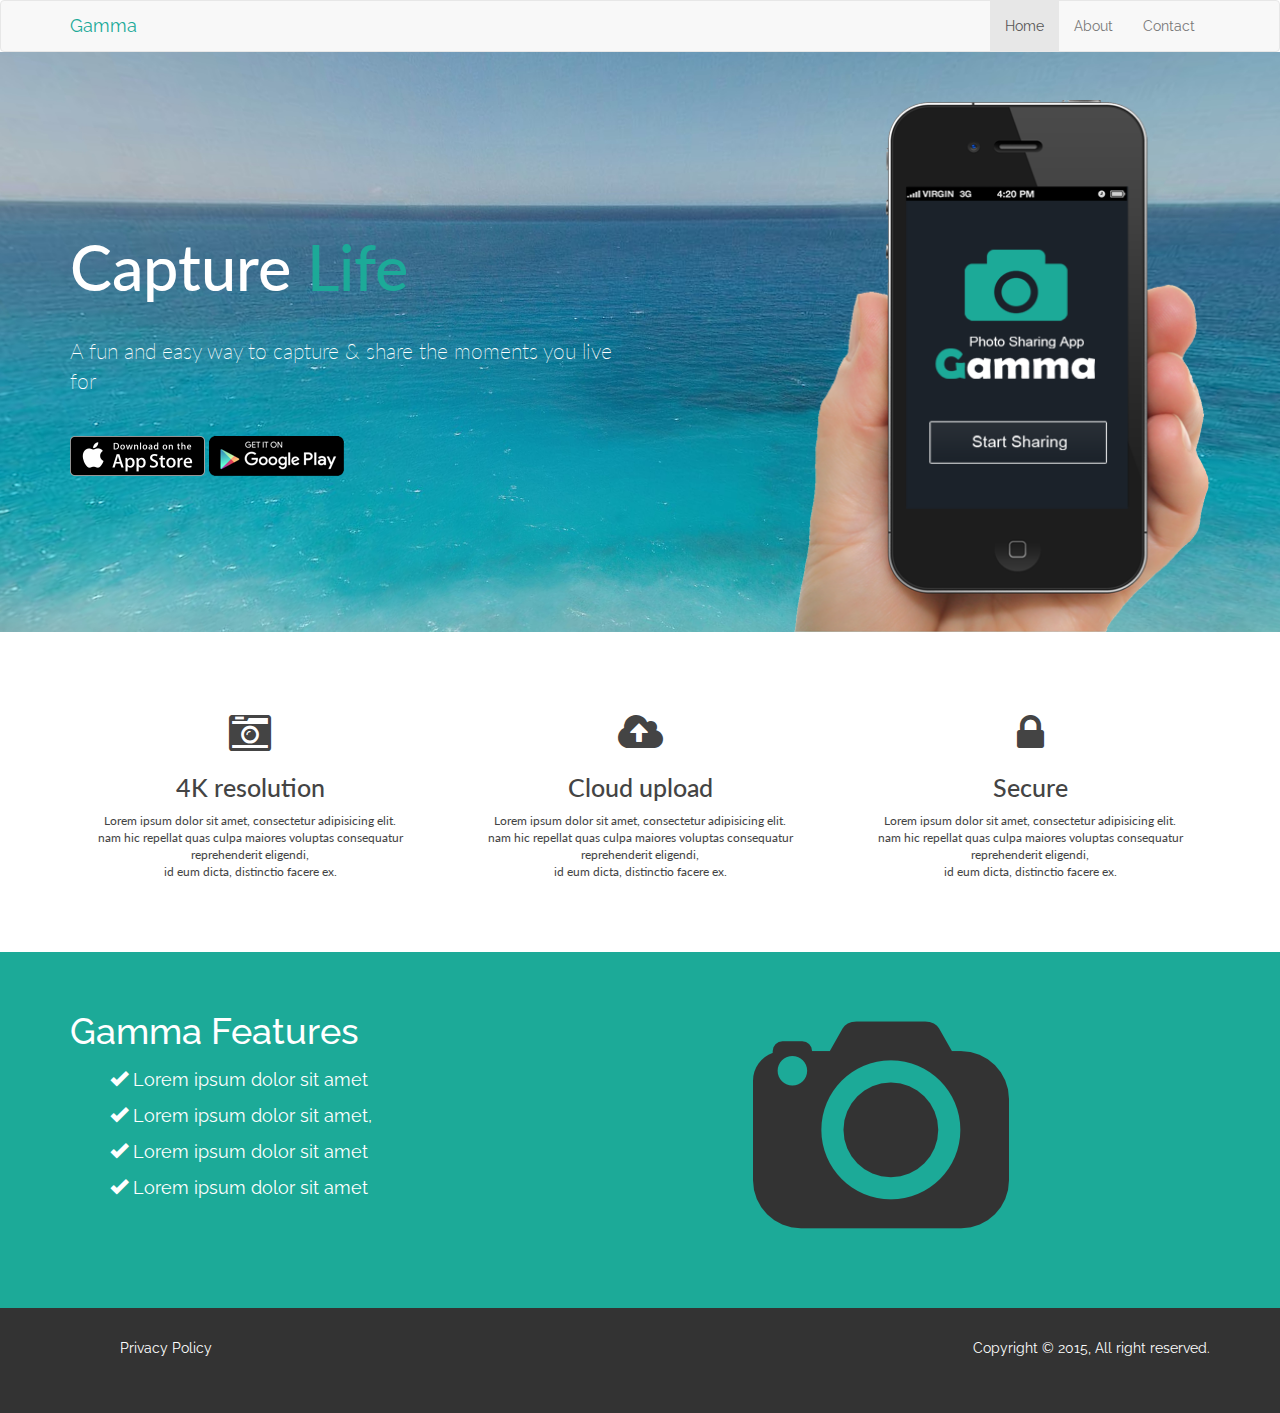
<file: index.html>
<!DOCTYPE html>
<html lang="en">

<head>
	<meta charset="utf-8">
	<meta name="viewport" content="width=device-width, initial-scale=1.0">
	<!---- Bootstrap CSS link ---->
	<link rel="stylesheet" media="screen" href="https://cdnjs.cloudflare.com/ajax/libs/twitter-bootstrap/3.3.5/css/bootstrap.min.css">
	<!---- Cutstom CSS link ---->
	<link rel="stylesheet" href="css/style.css">
	<!---- Font Awsome & Fonts links ---->
	<link href='https://fonts.googleapis.com/css?family=Lato:400,700,300,100' rel='stylesheet' type='text/css'>
	<link href='https://fonts.googleapis.com/css?family=Raleway:400,100,200,300,500' rel='stylesheet' type='text/css'>
	<link rel="stylesheet" href="https://maxcdn.bootstrapcdn.com/font-awesome/4.5.0/css/font-awesome.min.css">

	<title>Gamma Photo App</title>

</head>

<body>

	<nav class="navbar navbar-default">
		<div class="container">
			<div class="navbar-header">
				<button type="button" class="navbar-toggle collapsed" data-toggle="collapse" data-target="#navbar" aria-expanded="false" aria-controls="navbar">
					<span class="sr-only">Toggle navigation</span>
					<span class="icon-bar"></span>
					<span class="icon-bar"></span>
					<span class="icon-bar"></span>
				</button>
				<a class="navbar-brand em-text" style="color: #1caa98;" href="#">Gamma</a>
			</div>
			<div id="navbar" class="collapse navbar-collapse">
				<ul class="nav navbar-nav navbar-right">
					<li class="active"><a href="index.html">Home</a></li>
					<li><a href="about.html">About</a></li>
					<li><a href="contact.html">Contact</a></li>
				</ul>
			</div>
			<!--/.nav-collapse -->
		</div>
	</nav>

	<div class="jumbotron">
		<div class="container">
			<div class="row">
				<div class="col-md-6 app-text">
					<h1>Capture
						<span class="em-text">Life</span>
					</h1>
					<p>A fun and easy way to capture &amp; share the moments you live for</p>
					<a href="https://itunes.apple.com/us/genre/ios/id36?mt=8">
						<img src="images/Apple.png" alt="" class="app-btn">
					</a>
					<a href="https://play.google.com/store/apps?hl=en">
						<img src="images/googel-play-badge.png" alt="" class="app-btn">
					</a>
				</div>
				<div class="col-md-6 text-right hand-pic">
					<img class="showcase-img" src="images/site_phone.png" style="width: 75%; height: 532px;" alt="">
				</div>
			</div>
		</div>
	</div>

	<div id="columns">
		<div class="container all-columns">
			<div class="row">
				<div class="col-md-4 text-center col-text">
					<i class="fa fa-camera-retro fa-3x"></i>
					<h1>4K resolution</h1>
					<p>Lorem ipsum dolor sit amet, consectetur adipisicing elit.
						<br> nam hic repellat quas culpa maiores voluptas consequatur reprehenderit eligendi,
						<br> id eum dicta, distinctio facere ex.</p>
				</div>
				<div class="col-md-4 text-center col-text">
					<i class="fa fa-cloud-upload fa-3x"></i>
					<h1>Cloud upload</h1>
					<p>Lorem ipsum dolor sit amet, consectetur adipisicing elit.
						<br> nam hic repellat quas culpa maiores voluptas consequatur reprehenderit eligendi,
						<br> id eum dicta, distinctio facere ex.</p>
				</div>
				<div class="col-md-4 text-center col-text">
					<i class="fa fa-lock fa-3x"></i>
					<h1>Secure</h1>
					<p>Lorem ipsum dolor sit amet, consectetur adipisicing elit.
						<br> nam hic repellat quas culpa maiores voluptas consequatur reprehenderit eligendi,
						<br> id eum dicta, distinctio facere ex.</p>
				</div>
			</div>
		</div>
	</div>

	<div id="features">
		<div class="container">
			<div class="row">
				<div class="col-md-5">
					<h1>Gamma Features</h1>
					<ul>
						<li><i class="glyphicon glyphicon-ok"></i> Lorem ipsum dolor sit amet</li>
						<li><i class="glyphicon glyphicon-ok"></i> Lorem ipsum dolor sit amet,</li>
						<li><i class="glyphicon glyphicon-ok"></i> Lorem ipsum dolor sit amet</li>
						<li><i class="glyphicon glyphicon-ok"></i> Lorem ipsum dolor sit amet</li>
					</ul>
				</div>

				<div class="col-md-4 col-md-offset-2">
					<img class="big-logo" src="images/logo.png" alt="logo">
				</div>
			</div>
		</div>
	</div>

	<footer>
		<div class="container">
			<div class="row">
				<div class="col-md-6">
					<ul>
						<li><a href="#">Privacy Policy</a></li>
					</ul>
				</div>
				<div class="col-md-6">
					<p>Copyright &copy; 2015, All right reserved.</p>
				</div>
			</div>
		</div>
	</footer>

	<script src="https://cdnjs.cloudflare.com/ajax/libs/jquery/1.11.3/jquery.min.js"></script>
	<script src="https://cdnjs.cloudflare.com/ajax/libs/twitter-bootstrap/3.3.5/js/bootstrap.min.js"></script>

	<script>
	</script>

</body>

</html>
</file>
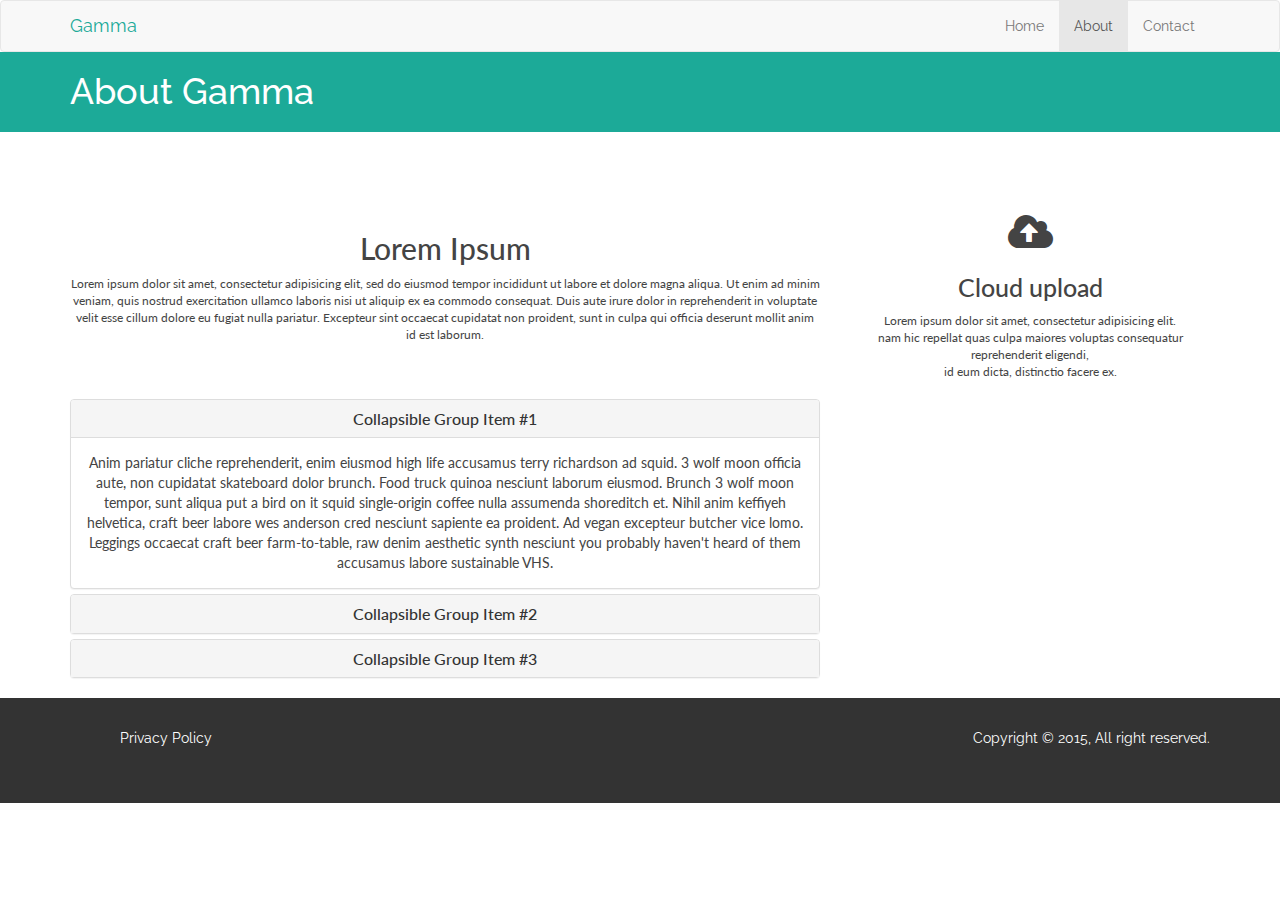
<file: about.html>
<!DOCTYPE html>
<html lang="en">

<head>
	<meta charset="utf-8">
	<meta name="viewport" content="width=device-width, initial-scale=1.0">
	<!---- Bootstrap CSS link ---->
	<link rel="stylesheet" media="screen" href="https://cdnjs.cloudflare.com/ajax/libs/twitter-bootstrap/3.3.5/css/bootstrap.min.css">
	<!---- Cutstom CSS link ---->
	<link rel="stylesheet" href="css/style.css">
	<!---- Font Awsome & Fonts links ---->
	<link href='https://fonts.googleapis.com/css?family=Lato:400,700,300,100' rel='stylesheet' type='text/css'>
	<link href='https://fonts.googleapis.com/css?family=Raleway:400,100,200,300,500' rel='stylesheet' type='text/css'>
	<link rel="stylesheet" href="https://maxcdn.bootstrapcdn.com/font-awesome/4.5.0/css/font-awesome.min.css">

	<title>Gamma: About</title>

</head>

<body>

	<nav class="navbar navbar-default">
		<div class="container">
			<div class="navbar-header">
				<button type="button" class="navbar-toggle collapsed" data-toggle="collapse" data-target="#navbar" aria-expanded="false" aria-controls="navbar">
					<span class="sr-only">Toggle navigation</span>
					<span class="icon-bar"></span>
					<span class="icon-bar"></span>
					<span class="icon-bar"></span>
				</button>
				<a class="navbar-brand em-text" style="color: #1caa98;" href="#">Gamma</a>
			</div>
			<div id="navbar" class="collapse navbar-collapse">
				<ul class="nav navbar-nav navbar-right">
					<li><a href="index.html">Home</a></li>
					<li class="active"><a href="about.html">About</a></li>
					<li><a href="contact.html">Contact</a></li>
				</ul>
			</div>
			<!--/.nav-collapse -->
		</div>
	</nav>

	<section id="title-bar">
		<div class="container">
			<div class="row">
				<div class="col-md-12">
					<h1>About Gamma</h1>
				</div>
			</div>
		</div>
	</section>

	<div id="about">
		<div class="container all-columns">
			<div class="row">
				<div class="col-md-8 text-center col-text">
					<h2>Lorem Ipsum</h2>
					<p>Lorem ipsum dolor sit amet, consectetur adipisicing elit, sed do eiusmod tempor incididunt ut labore et dolore magna aliqua. Ut enim ad minim veniam, quis nostrud exercitation ullamco laboris nisi ut aliquip ex ea commodo consequat. Duis aute irure
						dolor in reprehenderit in voluptate velit esse cillum dolore eu fugiat nulla pariatur. Excepteur sint occaecat cupidatat non proident, sunt in culpa qui officia deserunt mollit anim id est laborum.
					</p>
					<br>
					<div class="panel-group" id="accordion" role="tablist" aria-multiselectable="true">
						<div class="panel panel-default">
							<div class="panel-heading" role="tab" id="headingOne">
								<h4 class="panel-title">
									<a role="button" data-toggle="collapse" data-parent="#accordion" href="#collapseOne" aria-expanded="true" aria-controls="collapseOne">
Collapsible Group Item #1
</a>
								</h4>
							</div>
							<div id="collapseOne" class="panel-collapse collapse in" role="tabpanel" aria-labelledby="headingOne">
								<div class="panel-body">
									Anim pariatur cliche reprehenderit, enim eiusmod high life accusamus terry richardson ad squid. 3 wolf moon officia aute, non cupidatat skateboard dolor brunch. Food truck quinoa nesciunt laborum eiusmod. Brunch 3 wolf moon tempor, sunt aliqua put a bird
									on it squid single-origin coffee nulla assumenda shoreditch et. Nihil anim keffiyeh helvetica, craft beer labore wes anderson cred nesciunt sapiente ea proident. Ad vegan excepteur butcher vice lomo. Leggings occaecat craft beer farm-to-table,
									raw denim aesthetic synth nesciunt you probably haven't heard of them accusamus labore sustainable VHS.
								</div>
							</div>
						</div>
						<div class="panel panel-default">
							<div class="panel-heading" role="tab" id="headingTwo">
								<h4 class="panel-title">
									<a class="collapsed" role="button" data-toggle="collapse" data-parent="#accordion" href="#collapseTwo" aria-expanded="false" aria-controls="collapseTwo">
Collapsible Group Item #2
</a>
								</h4>
							</div>
							<div id="collapseTwo" class="panel-collapse collapse" role="tabpanel" aria-labelledby="headingTwo">
								<div class="panel-body">
									Anim pariatur cliche reprehenderit, enim eiusmod high life accusamus terry richardson ad squid. 3 wolf moon officia aute, non cupidatat skateboard dolor brunch. Food truck quinoa nesciunt laborum eiusmod. Brunch 3 wolf moon tempor, sunt aliqua put a bird
									on it squid single-origin coffee nulla assumenda shoreditch et. Nihil anim keffiyeh helvetica, craft beer labore wes anderson cred nesciunt sapiente ea proident. Ad vegan excepteur butcher vice lomo. Leggings occaecat craft beer farm-to-table,
									raw denim aesthetic synth nesciunt you probably haven't heard of them accusamus labore sustainable VHS.
								</div>
							</div>
						</div>
						<div class="panel panel-default">
							<div class="panel-heading" role="tab" id="headingThree">
								<h4 class="panel-title">
									<a class="collapsed" role="button" data-toggle="collapse" data-parent="#accordion" href="#collapseThree" aria-expanded="false" aria-controls="collapseThree">
Collapsible Group Item #3
</a>
								</h4>
							</div>
							<div id="collapseThree" class="panel-collapse collapse" role="tabpanel" aria-labelledby="headingThree">
								<div class="panel-body">
									Anim pariatur cliche reprehenderit, enim eiusmod high life accusamus terry richardson ad squid. 3 wolf moon officia aute, non cupidatat skateboard dolor brunch. Food truck quinoa nesciunt laborum eiusmod. Brunch 3 wolf moon tempor, sunt aliqua put a bird
									on it squid single-origin coffee nulla assumenda shoreditch et. Nihil anim keffiyeh helvetica, craft beer labore wes anderson cred nesciunt sapiente ea proident. Ad vegan excepteur butcher vice lomo. Leggings occaecat craft beer farm-to-table,
									raw denim aesthetic synth nesciunt you probably haven't heard of them accusamus labore sustainable VHS.
								</div>
							</div>
						</div>
					</div>

				</div>
				<div class="col-md-4 text-center col-text">
					<i class="fa fa-cloud-upload fa-3x"></i>
					<h1>Cloud upload</h1>
					<p>Lorem ipsum dolor sit amet, consectetur adipisicing elit.
						<br> nam hic repellat quas culpa maiores voluptas consequatur reprehenderit eligendi,
						<br> id eum dicta, distinctio facere ex.</p>
				</div>
			</div>
		</div>
	</div>

	<footer>
		<div class="container">
			<div class="row">
				<div class="col-md-6">
					<ul>
						<li><a href="#">Privacy Policy</a></li>
					</ul>
				</div>
				<div class="col-md-6">
					<p>Copyright &copy; 2015, All right reserved.</p>
				</div>
			</div>
		</div>
	</footer>

	<script src="https://cdnjs.cloudflare.com/ajax/libs/jquery/1.11.3/jquery.min.js"></script>
	<script src="https://cdnjs.cloudflare.com/ajax/libs/twitter-bootstrap/3.3.5/js/bootstrap.min.js"></script>

	<script>
	</script>

</body>

</html>
</file>
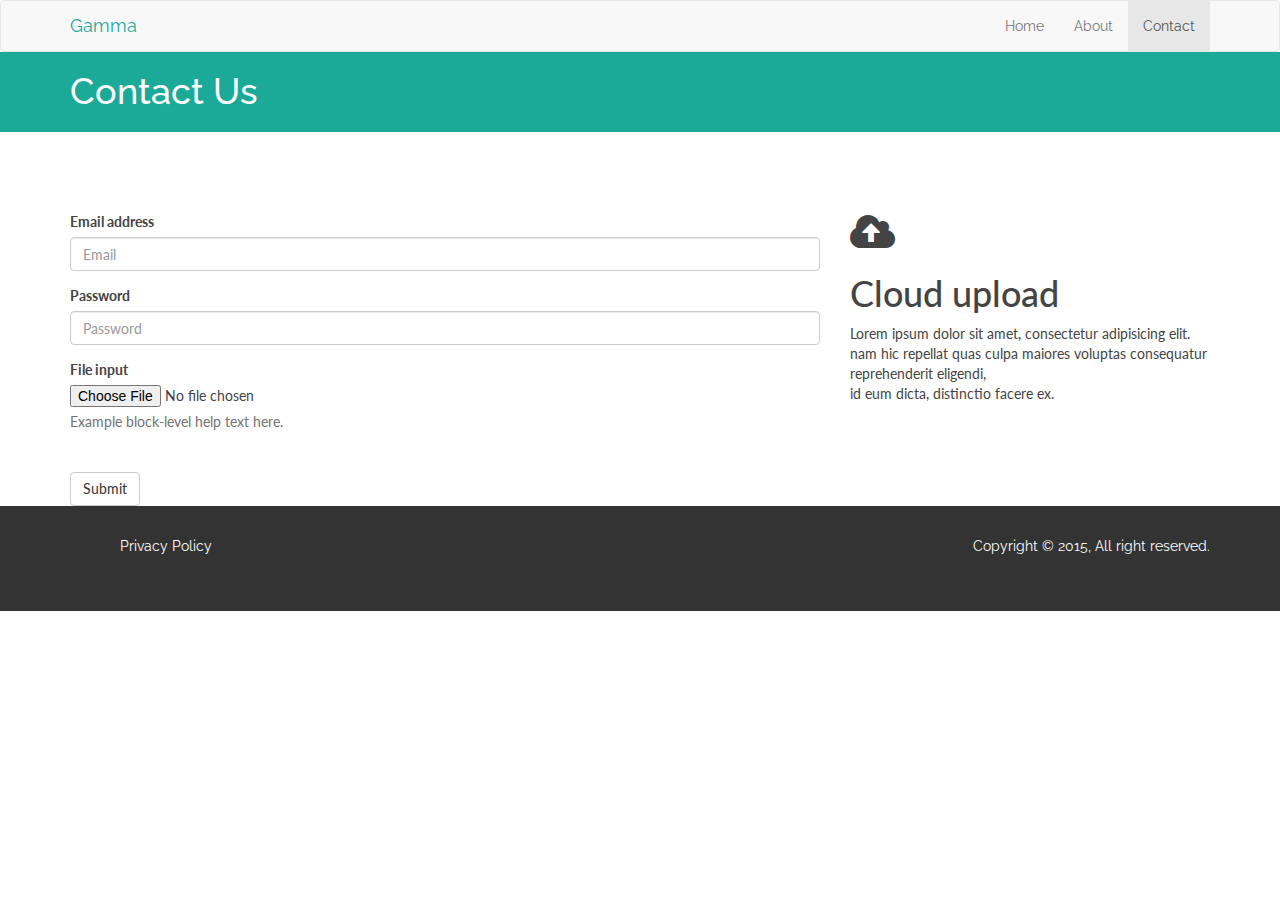
<file: contact.html>
<!DOCTYPE html>
<html lang="en">

<head>
  <meta charset="utf-8">
  <meta name="viewport" content="width=device-width, initial-scale=1.0">
  <!---- Bootstrap CSS link ---->
  <link rel="stylesheet" media="screen" href="https://cdnjs.cloudflare.com/ajax/libs/twitter-bootstrap/3.3.5/css/bootstrap.min.css">
  <!---- Cutstom CSS link ---->
  <link rel="stylesheet" href="css/style.css">
  <!---- Font Awsome & Fonts links ---->
  <link href='https://fonts.googleapis.com/css?family=Lato:400,700,300,100' rel='stylesheet' type='text/css'>
  <link href='https://fonts.googleapis.com/css?family=Raleway:400,100,200,300,500' rel='stylesheet' type='text/css'>
  <link rel="stylesheet" href="https://maxcdn.bootstrapcdn.com/font-awesome/4.5.0/css/font-awesome.min.css">

  <title>Gamma: Contact</title>

</head>

<body>

  <nav class="navbar navbar-default">
    <div class="container">
      <div class="navbar-header">
        <button type="button" class="navbar-toggle collapsed" data-toggle="collapse" data-target="#navbar" aria-expanded="false" aria-controls="navbar">
          <span class="sr-only">Toggle navigation</span>
          <span class="icon-bar"></span>
          <span class="icon-bar"></span>
          <span class="icon-bar"></span>
        </button>
        <a class="navbar-brand em-text" style="color: #1caa98;" href="#">Gamma</a>
      </div>
      <div id="navbar" class="collapse navbar-collapse">
        <ul class="nav navbar-nav navbar-right">
          <li><a href="index.html">Home</a></li>
          <li><a href="about.html">About</a></li>
          <li class="active"><a href="contact.html">Contact</a></li>
        </ul>
      </div>
      <!--/.nav-collapse -->
    </div>
  </nav>

  <section id="title-bar">
    <div class="container">
      <div class="row">
        <div class="col-md-12">
          <h1>Contact Us</h1>
        </div>
      </div>
    </div>
  </section>

  <div id="contact">
    <div class="container all-columns">
      <div class="row">
        <div class="col-md-8">
          <form>
            <div class="form-group">
              <label for="exampleInputEmail1">Email address</label>
              <input type="email" class="form-control" id="exampleInputEmail1" placeholder="Email">
            </div>
            <div class="form-group">
              <label for="exampleInputPassword1">Password</label>
              <input type="password" class="form-control" id="exampleInputPassword1" placeholder="Password">
            </div>
            <div class="form-group">
              <label for="exampleInputFile">File input</label>
              <input type="file" id="exampleInputFile">
              <p class="help-block">Example block-level help text here.</p>
            </div>
            <button type="submit" class="btn btn-default">Submit</button>
          </form>
        </div>
        <div class="col-md-4">
          <i class="fa fa-cloud-upload fa-3x"></i>
          <h1>Cloud upload</h1>
          <p>Lorem ipsum dolor sit amet, consectetur adipisicing elit.
            <br> nam hic repellat quas culpa maiores voluptas consequatur reprehenderit eligendi,
            <br> id eum dicta, distinctio facere ex.</p>
        </div>
      </div>
    </div>
  </div>

  <footer>
    <div class="container">
      <div class="row">
        <div class="col-md-6">
          <ul>
            <li><a href="#">Privacy Policy</a></li>
          </ul>
        </div>
        <div class="col-md-6">
          <p>Copyright &copy; 2015, All right reserved.</p>
        </div>
      </div>
    </div>
  </footer>

  <script src="https://cdnjs.cloudflare.com/ajax/libs/jquery/1.11.3/jquery.min.js"></script>
  <script src="https://cdnjs.cloudflare.com/ajax/libs/twitter-bootstrap/3.3.5/js/bootstrap.min.js"></script>

  <script>
  </script>

</body>

</html>
</file>
<file: css/style.css>
html, body {
  font-family: 'Raleway';
  background: #fff;
}
.navbar {
  margin: 0;
  padding: 0;
}
.em-text {
  color: #1caa98;
}

.col-md-4{
  margin-bottom: 20px;
}

.jumbotron {
  background: #1b222a url(../images/beach.jpeg) no-repeat top center;
  background-size: cover;
  color: #fff;
  height: 580px;
  overflow: none;
  padding: 0;
  margin: 0;
}
.app-text {
  font-family: 'Lato';
  margin-top: 160px;
}
.app-text h1, p {
  padding-bottom: 25px;
}
.jumbotron .hand-pic {
  margin-top: 48px;
}
#columns {
  background: rgba(0, 0, 0, 0) !important;
  height: 320px;
}
.all-columns {
  padding-top: 80px;
  font-family: 'Lato';
  color: #444;
}
.col-text>h1 {
  font-size: 25px;
}
.col-text>p {
  font-size: 12px;
}
#features {
  background: #1caa98;
  color: #fff;
  padding: 40px;
  overflow: auto;
}
#features ul li {
  font-size: 18px;
  list-style: none;
  line-height: 2em;
}

section#title-bar{
  padding: 0;
  margin: 0;
  height: 80px;
  background: #1caa98;
  color: #fff;
}

section#title-bar h1{
  margin-bottom: 20px;
}

footer {
  padding: 30px 0 20px 0;
  color: #fff;
  background: #333;
}
footer li {
  float: left;
  padding: 0 10px 0 10px;
  list-style: none;
}
footer a {
  color: #fff;
}
footer p {
  float: right;
}

/*******************
    Media Queries
********************/
@media (max-width: 1200px){

}

@media (max-width: 991px) {
  .showcase-img{
    display: none;
  }
}

@media (min-width: 768px)  and (max-width: 990px){
    .jumbotron{
      height: 400px;
      background-size: 100% 100%;
    }

    .jumbotron h1{
      margin-top: 10px;
    }
}

@media (max-width: 768px){
    .jumbotron{
      height: 400px;
      background-size: 100% 100%;
    }
}

@media (max-width: 500px) {
  .jumbotron{
    height: 400px;
    background-size: 100% 100%;
    background-image: none;
    text-align: center;
  }


}
</file>
